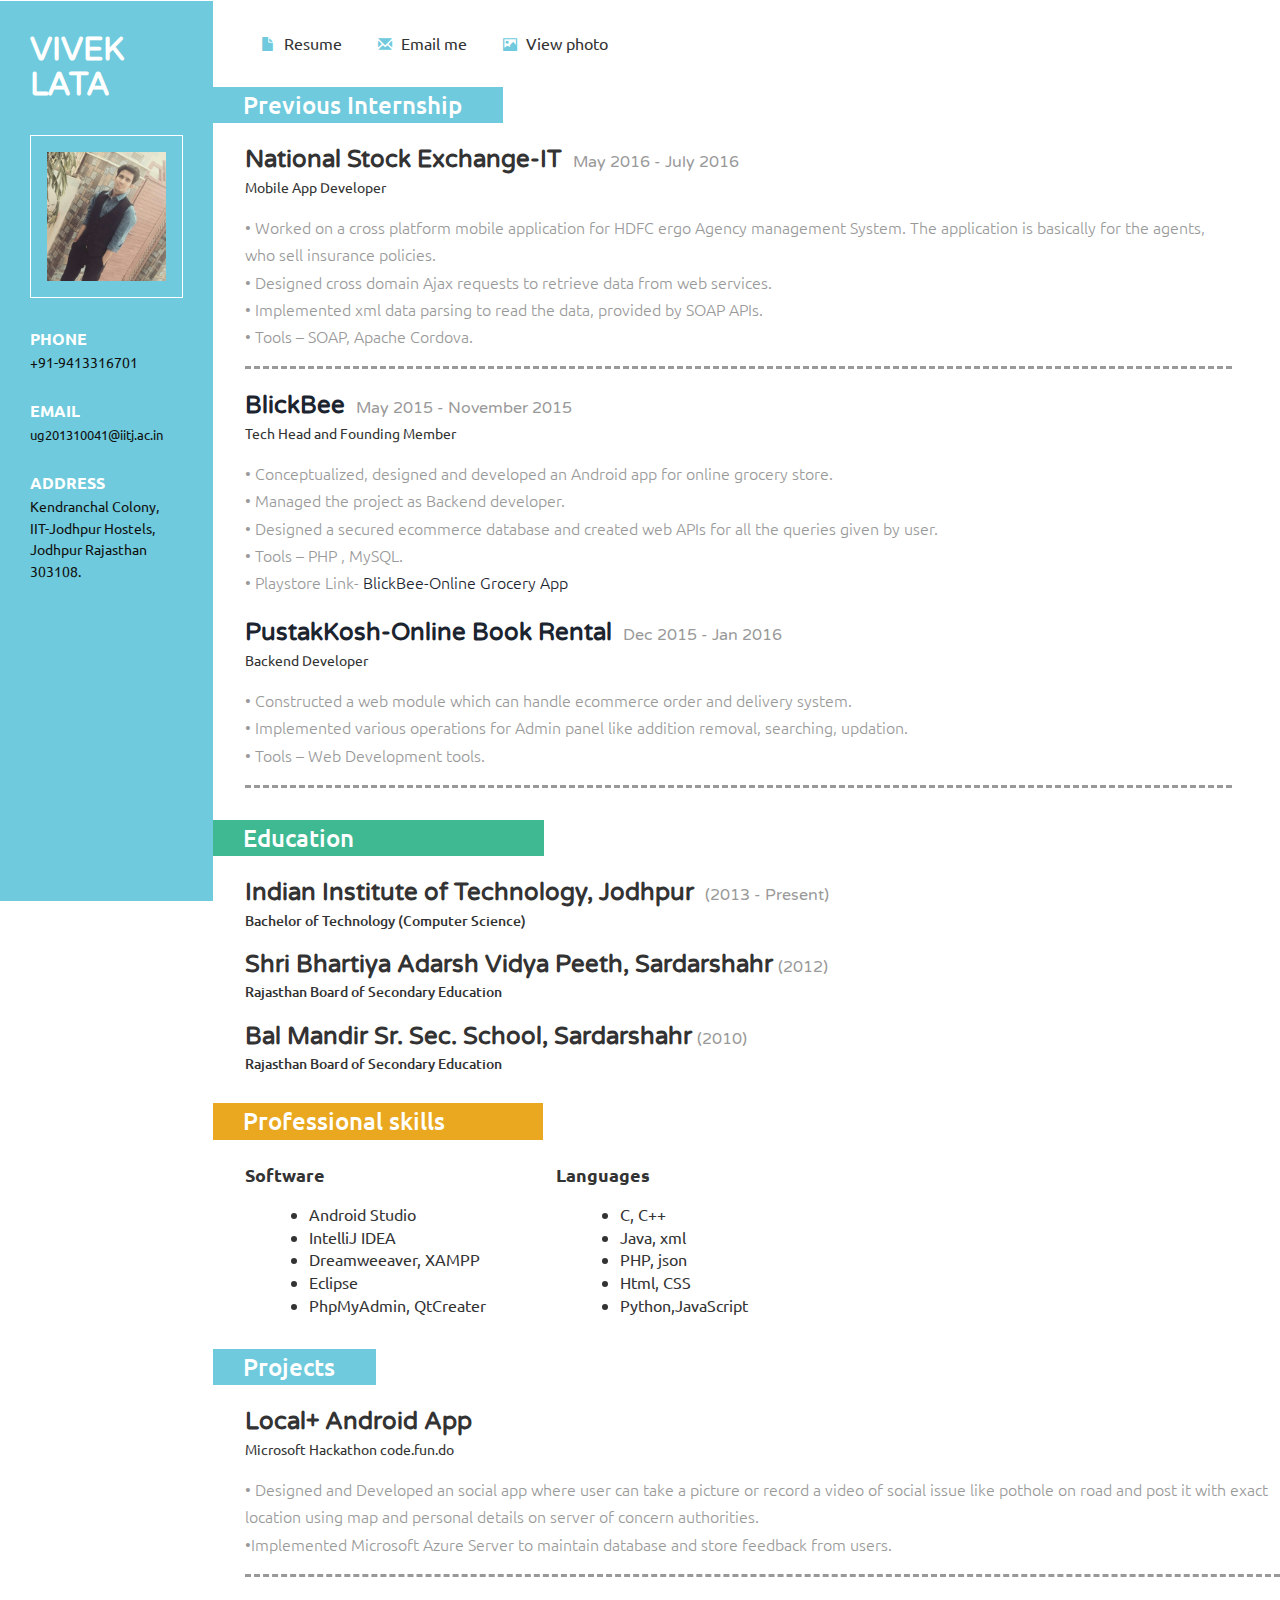
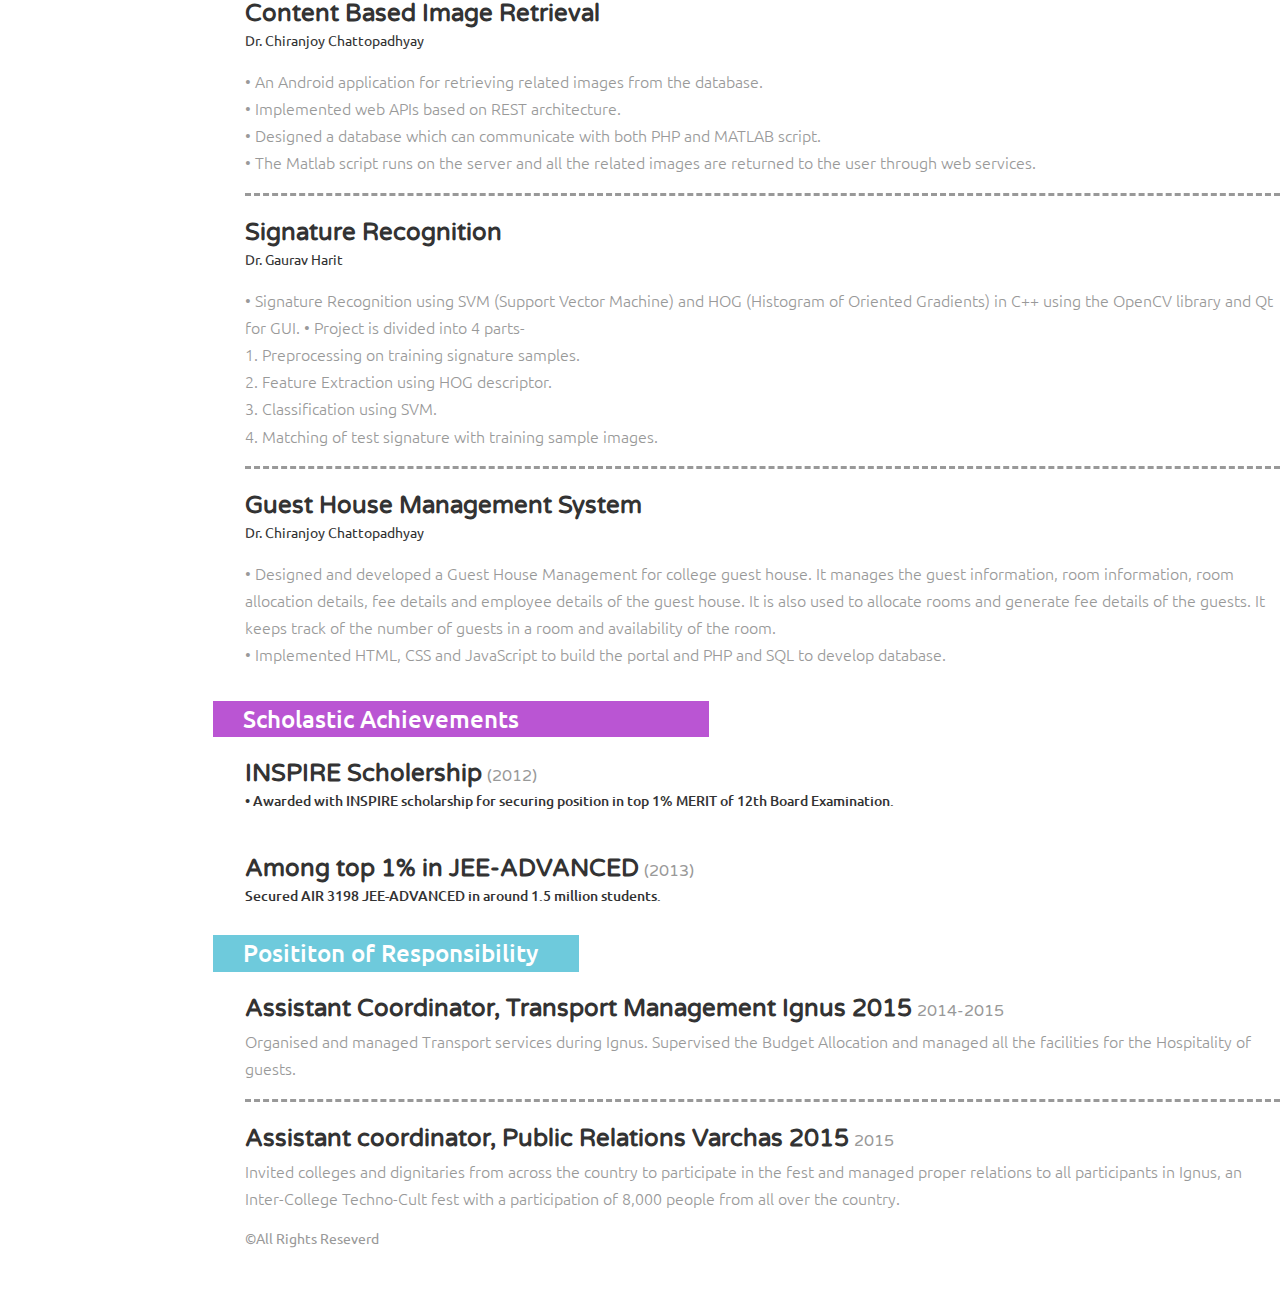
<file: index.html>
<!--A Design by W3layouts
Author: W3layout
Author URL: http://w3layouts.com
License: Creative Commons Attribution 3.0 Unported
License URL: http://creativecommons.org/licenses/by/3.0/
-->
<!DOCTYPE HTML>
<html>
<head>
<title>Vivek Lata</title>
<link href="css/bootstrap.css" rel='stylesheet' type='text/css' />
<!-- jQuery (necessary JavaScript plugins) -->
<script src="js/jquery.min.js"></script>
<!-- Custom Theme files -->
 <link href="css/dashboard.css" rel="stylesheet">
<link href="css/style.css" rel='stylesheet' type='text/css' />

<!-- Custom Theme files -->
<!--//theme-style-->
<meta name="viewport" content="width=device-width, initial-scale=1">
<meta http-equiv="Content-Type" content="text/html; charset=utf-8" />
<meta name="keywords" content="Curriculum Vitae Responsive web template, Bootstrap Web Templates, Flat Web Templates, Andriod Compatible web template, 
Smartphone Compatible web template, free webdesigns for Nokia, Samsung, LG, SonyErricsson, Motorola web design" />
<script type="application/x-javascript"> addEventListener("load", function() { setTimeout(hideURLbar, 0); }, false); function hideURLbar(){ window.scrollTo(0,1); } </script>
<link href='http://fonts.googleapis.com/css?family=Ubuntu:300,400,500,700' rel='stylesheet' type='text/css'>
<link href='http://fonts.googleapis.com/css?family=Varela+Round' rel='stylesheet' type='text/css'>
<!-- start menu -->
  
</head>
<body>
<!-- header -->
<div class="col-sm-3 col-md-2 sidebar">
		 <div class="sidebar_top">
			 <h1>VIVEK LATA</h1> 
			 <img src="images/avt.png" alt=""/>
		 </div>
		<div class="details">
			 <h3>PHONE</h3>
			 <p>+91-9413316701</p>  	 
			 <h3>EMAIL</h3>
			 <p><a href="https://mail.google.com/mail/?view=cm&amp;fs=1&amp;to=ug201310041@iitj.ac.in" target="_blank">ug201310041@iitj.ac.in</a></p>
			 <address>
			 <h3>ADDRESS</h3>
			 <span>Kendranchal Colony,</span>
			 <span>IIT-Jodhpur Hostels,</span>
			 <span>Jodhpur Rajasthan</span>
			 <span>303108.</span>
			 </address> 
		</div>
		<div class="clearfix"></div>
</div>
<!---->
<link href="css/popuo-box.css" rel="stylesheet" type="text/css" media="all"/>
<script src="js/jquery.magnific-popup.js" type="text/javascript"></script>
	<!---//pop-up-box---->			
<div class="col-sm-9 col-sm-offset-3 col-md-10 col-md-offset-2 main">
	 <div class="content">
		 <div class="details_header">
			 <ul>
				 <li><a href="resume.pdf"><span class="glyphicon glyphicon-file" aria-hidden="true"></span>Resume</a></li>
<!-- 				 <li><a href="#"><span class="glyphicon glyphicon-print" aria-hidden="true"></span>Linkedin </a></li>
 -->				 <li><a <a href="https://mail.google.com/mail/?view=cm&amp;fs=1&amp;to=ug201310041@iitj.ac.in" target = "_blank"><span class="glyphicon glyphicon-envelope" aria-hidden="true"></span>Email me</a></li>
				 <li><a class="play-icon popup-with-zoom-anim" href="#small-dialog"><span class="glyphicon glyphicon-picture" aria-hidden="true"></span>View photo</a></li>
				 <div id="small-dialog" class="mfp-hide">
					 <img src="images/g4.jpg" alt=""/>
				 </div>
				 <script>
						$(document).ready(function() {
						$('.popup-with-zoom-anim').magnificPopup({
							type: 'inline',
							fixedContentPos: false,
							fixedBgPos: true,
							overflowY: 'auto',
							closeBtnInside: true,
							preloader: false,
							midClick: true,
							removalDelay: 300,
							mainClass: 'my-mfp-zoom-in'
						});
																						
						});
				</script>
			 </ul>
		 </div>
		 <div class="company">
			 <h3 class="clr1">Previous Internship</h3>
			 <div class="company_details">
				 <h4>National Stock Exchange-IT </a><span>May 2016 - July 2016</span></h4>
				 <h6>Mobile App Developer</h6>
				 <p class="cmpny1">•	Worked on a cross platform mobile application for HDFC ergo Agency management System. The application is basically for the agents, who sell insurance policies.<br>
•	Designed cross domain Ajax requests to retrieve data from web services.<br>
•	Implemented xml data parsing to read the data, provided by SOAP APIs.<br>
•	Tools – SOAP, Apache Cordova.<br>
</p>
			 </div>
			 <div class="company_details">
				 <h4><a href = "https://play.google.com/store/apps/details?id=com.blickbee">BlickBee </a><span>May 2015 - November 2015</span></h4>
				 <h6>Tech Head and Founding Member</h6>
				 <p>•	Conceptualized, designed and developed an Android app for online grocery store.<br>
•	Managed the project as Backend developer.<br>
•	Designed a secured ecommerce database and created web APIs for all the queries given by user.<br>  
•	Tools – PHP , MySQL.<br>
•	Playstore Link- <a href="https://play.google.com/store/apps/details?id=com.blickbee">BlickBee-Online Grocery App</a></p>
			 </div>
			 <div class="company_details">
				 <h4><a href = "http://www.pustakkosh.com/">PustakKosh-Online Book Rental </a><span>Dec 2015 - Jan 2016</span></h4>
				 <h6>Backend Developer</h6>
				 <p class="cmpny1">
				 	•	Constructed a web module which can handle ecommerce order and delivery system.<br>
•	Implemented various operations for Admin panel like addition removal, searching, updation.<br>
•	Tools – Web Development tools.<br>

</p>
			 </div>
		 </div>
		 <div class="education">
			 <h3 class="clr3">Education</h3>
			 <div class="education_details">
				 <h4>Indian Institute of Technology, Jodhpur <span>(2013 - Present)</span></h4>
				 <h5>Bachelor of Technology (Computer Science)</h5>
			 </div>
			 </div>
			 <div class="education_details">
				 <h4>Shri Bhartiya Adarsh Vidya Peeth, Sardarshahr<span>(2012)<!-- <div style="float:right; padding-top:1%;">84%</div> --></span> </h4>
				 <h5>Rajasthan Board of Secondary Education </h5>
				 
			 </div>
			 <div class="education_details">
				 <h4>Bal Mandir Sr. Sec. School, Sardarshahr<span>(2010)<!-- <div style="float:right; padding-top:1%;">9.2/10</div> --></span></h4>
				 <h5>Rajasthan Board of Secondary Education </h5>
				 
			 </div>
		 </div>
		 <div class="skills">
			 <h3 class="clr2">Professional skills</h3>
			 <!-- <div class="skill_info">
			 <p>Duis egestas tortor metus, vitae venenatis tortor tristique at. Pellentesque dignissim purus vitae enim blandit, sed tristique enim malesuada. Maecenas dolor erat,
			 volutpat a tellus eu, euismod iaculis urna. Nulla dui purus, viverra viverra dolor non, malesuada dictum purus.</p>
			 </div>
 -->			 <div class="skill_list">
				 <div class="skill1">
					 <h4>Software</h4>
					 <ul>					 
						<li>Android Studio</li>
						<li>IntelliJ IDEA</li>
						<li>Dreamweeaver, XAMPP</li>
						<li>Eclipse</li>
						<li>PhpMyAdmin, QtCreater</li>
					 </ul>
				 </div>
				 <div class="skill2">
					 <h4>Languages</h4>
					 <ul>					 
						<li>C, C++</li>
						<li>Java, xml</li>
						<li>PHP, json</li>
						<li>Html, CSS</li>
						<li>Python,JavaScript</li>
					 </ul>
				 </div>
				 <div class="clearfix"></div>
			 </div>
		 </div>
		 
		 <div class="company">
			 <h3 class="clr1">Projects</h3>
			 <div class="company_details">
				 <h4>Local+ Android App  </h4>
				 <h6>Microsoft Hackathon code.fun.do</h6>
				 <p class="cmpny1">
				 • Designed and Developed an social app where user can take a picture or record a video of social issue like pothole on road and post it with exact location using map and personal details on server of concern authorities. <br>
				 •Implemented Microsoft Azure Server to maintain database and store feedback from users. </p>
			 </div>
			 <div class="company_details">
				 <h4>Content Based Image Retrieval </h4>
				 <h6>Dr. Chiranjoy Chattopadhyay</h6>
				 <p class="cmpny1">•	An Android application for retrieving related images from the database.<br>
•	Implemented web APIs based on REST architecture.<br> 
•	Designed a database which can communicate with both PHP and MATLAB script.<br>
•	The Matlab script runs on the server and all the related images are returned to the user through web services.<br>

			</p>
			 </div>
			 <div class="company_details">
				 <h4>Signature Recognition  </h4>
				 <h6>Dr. Gaurav Harit</h6>
				 <p class="cmpny1">
				 •	 Signature Recognition using SVM (Support Vector Machine) and HOG (Histogram of Oriented Gradients) in C++ using the OpenCV library and Qt for GUI.

•	 Project is divided into 4 parts-<br>
1.	 Preprocessing on training signature samples.<br>
2.   Feature Extraction using HOG descriptor.<br>
3.   Classification using SVM.<br>
4.   Matching of test signature with training sample images. </p>
			 </div>
			 <div class="company_details">
				 <h4>Guest House Management System </h4>
				 <h6>Dr. Chiranjoy Chattopadhyay</h6>
				 <p>• Designed and developed a Guest House Management for college guest house. It manages the guest information, room information, room allocation details, fee details and employee details of the guest house. It is also used to allocate rooms and generate fee details of the guests. It keeps track of the number of guests in a room and availability of the room.<br>
				 • Implemented HTML, CSS and JavaScript  to build the portal and PHP and SQL to develop database.
			</p>
			 </div>
		 </div>
		 <div class="education">
			 <h3 class="clr3" style = "background: #BA55D3;">Scholastic Achievements</h3>
			 <div class="education_details">
				 <h4>INSPIRE Scholership<span>(2012)</span></h4>
				 <h5>•	Awarded with INSPIRE scholarship for securing position in top 1% MERIT of 12th Board Examination.</h5><br />
				 </div>
			 <div class="education_details">
				 <h4>Among top 1% in JEE-ADVANCED<span>(2013)</span></h4>
				 <h5>Secured AIR 3198 JEE-ADVANCED in around 1.5 million students. </h5>
				 
			 </div>
		 </div>
		 <div class="company">
			 <h3 class="clr1">Posititon of Responsibility</h3>
			 <div class="company_details">
				 <h4>Assistant Coordinator, Transport Management Ignus 2015<span>2014-2015</span></h4>
				 <p class="cmpny1">Organised and managed Transport services during Ignus. Supervised the Budget Allocation and managed all the facilities for the Hospitality of guests.</p>
			 </div>
			 <div class="company_details">
				 <h4>Assistant coordinator, Public Relations Varchas 2015<span>2015</span></h4>
				 <p >Invited colleges and dignitaries from
					across the country to participate in the fest and managed proper relations to all participants in Ignus, an Inter-College Techno-Cult fest with a participation of
					8,000 people from all over the country.
					</p>
			 </div>


		 <div class="copywrite">
			 <p>©All Rights Reseverd </p>
		 </div>
	 </div>
</div>
<!---->
</body>
</html>
</file>
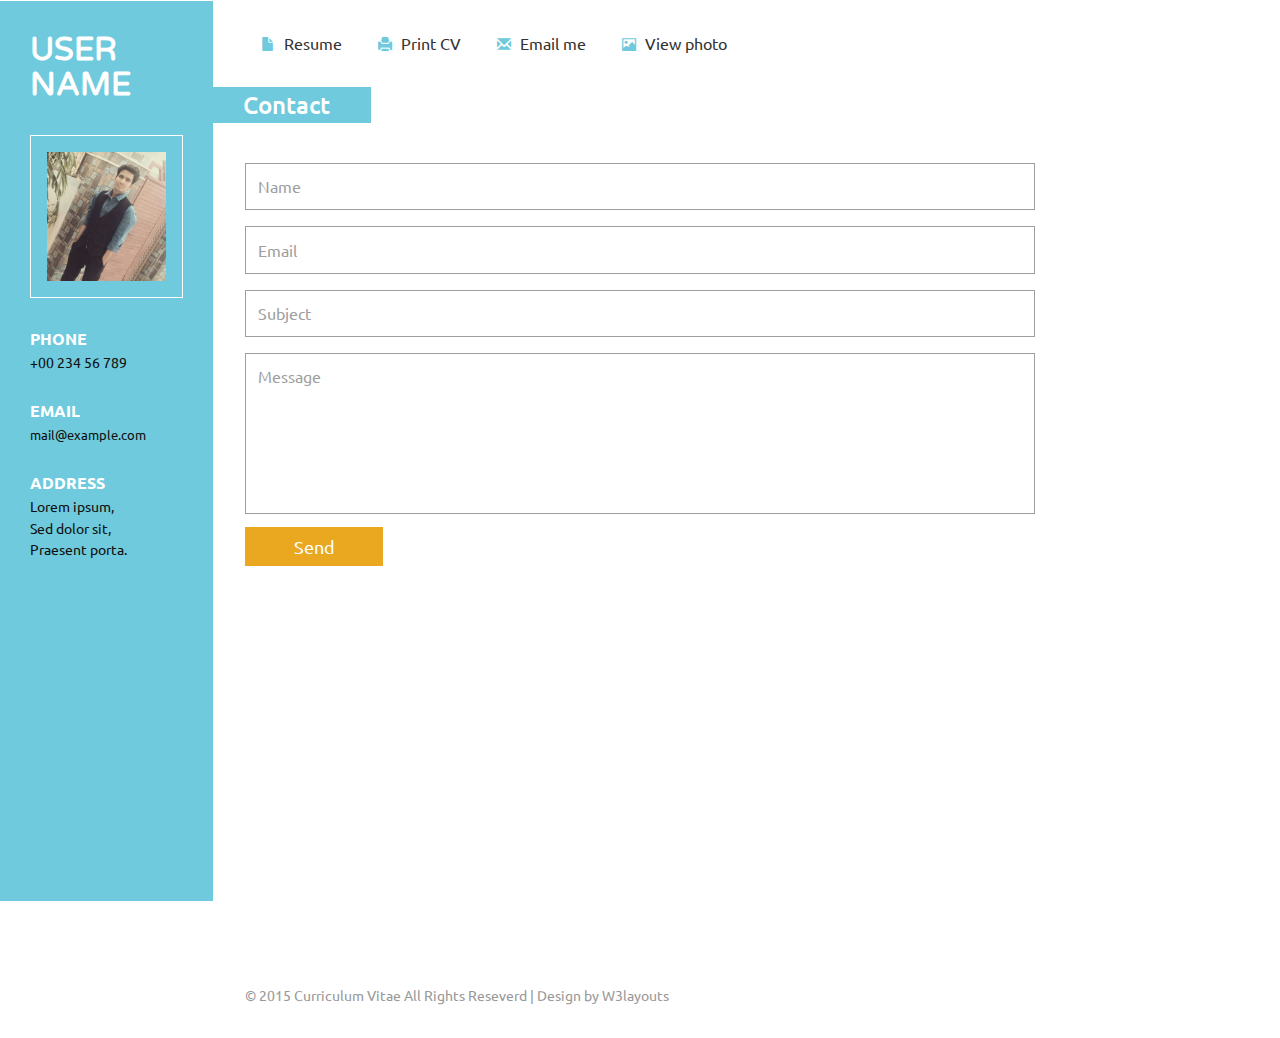
<file: contact.html>
<!--A Design by W3layouts
Author: W3layout
Author URL: http://w3layouts.com
License: Creative Commons Attribution 3.0 Unported
License URL: http://creativecommons.org/licenses/by/3.0/
-->
<!DOCTYPE HTML>
<html>
<head>
<title>Curriculum Vitae a Personal Category Flat Bootstarp Responsive Website Template | Home :: w3layouts</title>
<link href="css/bootstrap.css" rel='stylesheet' type='text/css' />
<!-- jQuery (necessary JavaScript plugins) -->
<script src="js/jquery.min.js"></script>
<!-- Custom Theme files -->
 <link href="css/dashboard.css" rel="stylesheet">
<link href="css/style.css" rel='stylesheet' type='text/css' />

<!-- Custom Theme files -->
<!--//theme-style-->
<meta name="viewport" content="width=device-width, initial-scale=1">
<meta http-equiv="Content-Type" content="text/html; charset=utf-8" />
<meta name="keywords" content="Curriculum Vitae Responsive web template, Bootstrap Web Templates, Flat Web Templates, Andriod Compatible web template, 
Smartphone Compatible web template, free webdesigns for Nokia, Samsung, LG, SonyErricsson, Motorola web design" />
<script type="application/x-javascript"> addEventListener("load", function() { setTimeout(hideURLbar, 0); }, false); function hideURLbar(){ window.scrollTo(0,1); } </script>
<link href='http://fonts.googleapis.com/css?family=Ubuntu:300,400,500,700' rel='stylesheet' type='text/css'>
<link href='http://fonts.googleapis.com/css?family=Varela+Round' rel='stylesheet' type='text/css'>
<!-- start menu -->
  
</head>
<body>
<!-- header -->
<div class="col-sm-3 col-md-2 sidebar">
		 <div class="sidebar_top">
			 <h1>USER NAME</h1> 
			 <img src="images/avt.png" alt=""/>
		 </div>
		<div class="details">
			 <h3>PHONE</h3>
			 <p>+00 234 56 789</p>  	 
			 <h3>EMAIL</h3>
			 <p><a href="mailto@example.com">mail@example.com</a></p>
			 <address>
			 <h3>ADDRESS</h3>
			 <span>Lorem ipsum,</span>
			 <span>Sed dolor sit,</span>
			 <span>Praesent porta.</span>
			 </address>
			 
		</div>
		<div class="clearfix"></div>
</div>
<!---->
<link href="css/popuo-box.css" rel="stylesheet" type="text/css" media="all"/>
<script src="js/jquery.magnific-popup.js" type="text/javascript"></script>
	<!---//pop-up-box---->			
<div class="col-sm-9 col-sm-offset-3 col-md-10 col-md-offset-2 main">
	 <div class="content">
		 <div class="details_header">
			 <ul>
				 <li><a href="index.html"><span class="glyphicon glyphicon-file" aria-hidden="true"></span>Resume</a></li>
				 <li><a href="#"><span class="glyphicon glyphicon-print" aria-hidden="true"></span>Print CV</a></li>
				 <li><a href="#"><span class="glyphicon glyphicon-envelope" aria-hidden="true"></span>Email me</a></li>
				 <li><a class="play-icon popup-with-zoom-anim" href="#small-dialog"><span class="glyphicon glyphicon-picture" aria-hidden="true"></span>View photo</a></li>
				 <div id="small-dialog" class="mfp-hide">
					 <img src="images/g4.jpg" alt=""/>
				 </div>
				 <script>
						$(document).ready(function() {
						$('.popup-with-zoom-anim').magnificPopup({
							type: 'inline',
							fixedContentPos: false,
							fixedBgPos: true,
							overflowY: 'auto',
							closeBtnInside: true,
							preloader: false,
							midClick: true,
							removalDelay: 300,
							mainClass: 'my-mfp-zoom-in'
						});
																						
						});
				</script>
			 </ul>
		 </div>
		 <div class="company contact-grid">
			 <h3 class="clr1">Contact</h3>
			 <form>	
					<input type="text" value="Name" onfocus="this.value='';" onblur="if (this.value == '') {this.value ='Name';}">					
					<input type="text" value="Email" onfocus="this.value='';" onblur="if (this.value == '') {this.value ='Email';}">
					<input type="text" value="Subject" onfocus="this.value='';" onblur="if (this.value == '') {this.value ='Subject';}">						
					<textarea cols="77" rows="6" value=" " onfocus="this.value='';" onblur="if (this.value == '') {this.value = 'Message';}">Message</textarea>
					<div class="send">
						<input type="submit" value="Send" >
					</div>
			 </form>
			 <div class="map">
				<iframe src="https://www.google.com/maps/embed?pb=!1m18!1m12!1m3!1d37494223.23909492!2d103!3d55!2m3!1f0!2f0!3f0!3m2!1i1024!2i768!4f13.1!3m3!1m2!1s0x453c569a896724fb%3A0x1409fdf86611f613!2sRussia!5e0!3m2!1sen!2sin!4v1415776049771"></iframe>
			</div>
		 </div>
		 <div class="copywrite">
			 <p>© 2015 Curriculum Vitae All Rights Reseverd | Design by <a href="http://w3layouts.com/" target="_blank">W3layouts</a></p>
		 </div>
	 </div>
</div>
<!---->
</body>
</html>
</file>
<file: css/dashboard.css>
/*
 * Base structure
 */

/* Move down content because we have a fixed navbar that is 50px tall */
body {
  padding-top: 50px;
}


/*
 * Global add-ons
 */

.sub-header {
  padding-bottom: 10px;
  border-bottom: 1px solid #eee;
}

/*
 * Top navigation
 * Hide default border to remove 1px line.
 */
.navbar-fixed-top {
  border: 0;
}

/*
 * Sidebar
 */

/* Hide for mobile, show later */
.sidebar {
  display:block;
}
@media (min-width: 768px) {
  .sidebar {
    position: fixed;
    top: 51px;
    bottom: 0;
    left: 0;
    z-index: 1000;
    display: block;
    padding: 20px;
    overflow-x: hidden;
    overflow-y: auto; /* Scrollable contents if viewport is shorter than content. */
    background-color: #f5f5f5;
  }
}

/* Sidebar navigation */
.nav-sidebar {
  margin-right: -21px; /* 20px padding + 1px border */
  margin-bottom: 20px;
  margin-left: -20px;
}
.nav-sidebar > li > a {
  padding-right: 20px;
  padding-left: 20px;
}
.nav-sidebar > .active > a,
.nav-sidebar > .active > a:hover,
.nav-sidebar > .active > a:focus {
  color: #fff;
  background-color: #428bca;
}


/*
 * Main content
 */

.main {
  padding: 20px;
}
@media (min-width: 768px) {
  .main {
    padding-right: 40px;
    padding-left: 40px;
  }
}
.main .page-header {
  margin-top: 0;
}


/*
 * Placeholder dashboard ideas
 */

.placeholders {
  margin-bottom: 30px;
  text-align: center;
}
.placeholders h4 {
  margin-bottom: 0;
}
.placeholder {
  margin-bottom: 20px;
}
.placeholder img {
  display: inline-block;
  border-radius: 50%;
}
</file>
<file: css/style.css>
/*
Author: W3layout
Author URL: http://w3layouts.com
License: Creative Commons Attribution 3.0 Unported
License URL: http://creativecommons.org/licenses/by/3.0/
*/
h4, h5, h6,
h1, h2, h3 {margin: 0;}
ul, ol {margin: 0; padding:0;}
p {margin: 0;}
html, body{
	font-family: 'Ubuntu', sans-serif;
	font-size: 100%;
	background: #ffffff;
}
body a{
	transition:0.5s all;
	-webkit-transition:0.5s all;
	-moz-transition:0.5s all;
	-o-transition:0.5s all;
	-ms-transition:0.5s all;
}	
body {
  padding-top:0px;
}
a:focus {
  outline: thin dotted;
  outline: 0px auto -webkit-focus-ring-color;
  outline-offset: 0px;
  text-decoration:none;
}
/*-- header_top --*/
.sidebar{
  background:#6ecadc;
  top: 0px;
  padding:2em 30px;
}
.sidebar h1{
	font-size:2.5em;
	font-weight:700;
	margin-bottom:1em;
	COLOR:#fff;
	font-family: 'Varela Round', sans-serif;
	
}
.sidebar img{
	border:1px solid #fff;
	padding:1em;
	width:100%;
}
.details{
	margin-top:2em;
}
.details h3{
	font-weight:600;
	font-size:1em;
	color:#fff;
}  

.details p{
	color:#101010;
	font-size:0.9em;
	margin:5px 0 2em 0;
}
.details p a{
	color:#101010;
	font-size:0.9em;
}
address h3{
	margin-bottom:5px;
}
address span{
	display:block;
	color:#101010;
	font-size:0.9em;
	line-height:1.5em;
}
/*----*/
.main{  
  padding:2em 0;
}
.content{
	margin-right:3em;
}
.glyphicon {
  top:1px;
}
.glyphicon-file:before,.glyphicon-print:before,.glyphicon-envelope:before,.glyphicon-picture:before{
    margin-right: 9px;
  font-size: 14px;
  color: #6ecadc;
}
.details_header{
	padding: 0em 1em 0 2em;
}
.details_header ul li{
	display:inline-block;
}
.details_header ul li a{
	padding:0 1em;
	color:#333;
}
.details_header ul li a:hover{
	color:#6ecadc;
}
.company {
	margin:2em 0;
}
.company h3{
  color: #FFF;
  padding: 5px 41px 5px 30px;
  display: inline-block;
}
.skills h3{
  color: #FFF;
  padding: 5px 98px 5px 30px;
  display: inline-block;
}
.company_details,.education_details {
	padding:1.5em 0 0em 2em;
}
.company_details h4,.education_details h4{
	color:#333;
	font-weight:600;
	font-size:1.5em;
	margin-bottom:6px;
	font-family: 'Varela Round', sans-serif;
}
.company_details h4 span,.education_details h4 span{
	font-size: 0.65em;
  margin-left: 5px;
  color: #999;
  font-weight:400;
}
.company_details h6,.education_details h6{
	font-weight:400;
	margin-bottom:1.3em;
	font-size:0.9em;
}
.company_details p,.skill_info p,.education_details p{
	color:#999;
	font-weight:300;
	line-height:1.7em;
}
.cmpny1{
	border-bottom:3px dashed #999;
	padding-bottom:1em;
}
.skills{
	margin:2em 0;
}
.skill_info {
	padding:1.5em 0 0 2em;
}
.skill_list{
	padding:1.5em 0 0 2em;
}
.skill1,.skill2{
	 float:left;
	 width:30%;
}
.skill1 h4,.skill2 h4{
	color:#333;
	font-weight:600;
	margin-bottom:1em;
	display:inline-block;
}
.skill1 ul,.skill2 ul{
	padding-left:4em;
}
.skill1 ul li,.skill2 ul li{
	color:#333;
}
.education  h3{
  background: #999;
  color: #FFF;
  padding: 5px 190px 5px 30px;
  display: inline-block;
}
h3.clr1{
	background:#6ecadc;
}
h3.clr2{
	background:#e9a820;
}
h3.clr3{
	background:#3eb991;
}
h3.clr4{
  background:#607D8B;
  margin-top:1em;
}
.copywrite{
	padding-left:2em;
	margin-top:1em;
}
.copywrite p{
	color:#999;
	font-size:0.9em;
}
.copywrite p a{
	color:#999;
}
.copywrite p a:hover{
	color:#6ecadc;
}
.contact-grid form{
	padding:2em 0 0 2em;
}
.contact-grid input[type="text"], .contact-grid textarea {
  width: 80%;
  padding: 0.7em;
  margin: 0.5em 0;
  background: none;
  outline: none;
  border: 1px solid #A09F9F;
  font-size: 1em;
  color: #A09F9F;
  -webkit-appearance: none;
}
.send input[type="submit"] {
  width: 14%;
  font-size: 1.1em;
  background:#e9a820;
  padding: 0.4em 0.8em;
  text-align: center;
  color: #fff;
  border: none;
  outline: none;
  -webkit-appearance: none;
}
.send input[type="submit"]:hover {
  background: #6ecadc;
}
.contact-grid textarea {
  resize: none;
}
.map{
	padding:2em 0 0 2em;
}
.map iframe {
  width: 100%;
  height: 350px;
  border: none;
}
/*--responsive--*/
@media (max-width: 1366px){
.sidebar h1 {
  font-size: 2em;
}
}
@media (max-width: 1024px){
.sidebar {
  padding: 2em 17px;
  width:20%;
}
.sidebar h1 {
  font-size: 1.6em;
}
.main {
  margin-left: 19.666667%;
  width: 80%;
}
}
@media (max-width: 768px){
.sidebar {
  width: 22%;
}
.main {
  margin-left: 21.666667%;
  width: 78%;
}
.sidebar h1 {
  font-size: 1.4em;
}
.sidebar img {
  padding: 0.5em;
  width: 89%;
}
.details_header {
  padding: 0em 1em 0 1em;
}
.details_header ul li a {
  padding: 0 1em;
  font-size: 0.9em;
}
.company h3,.skills h3,.education h3{
  font-size: 1.2em;
}
.company_details h4, .education_details h4 {
  font-size: 1.1em;
}
.company_details h6, .education_details h6 {
  font-size: 0.8em;
}
.company_details p, .skill_info p, .education_details p {
  font-size: 0.8em;
}
.cmpny1 {
  padding-bottom: 1.5em;
}
.skill1, .skill2 {
  float: left;
  width: 50%;
}
.skill1 ul li,.skill2 ul li{
	font-size:0.85em;
}
.skill1 h4, .skill2 h4 {
  font-size: 1em;
}
.skill_list {
  padding: 0.7em 0 0 2em;
}
.details p {
  font-size: 0.75em;
}
address span {
  font-size: 0.8em;
}
.contact-grid input[type="text"], .contact-grid textarea {
  width: 100%;
  font-size: 0.8em;
}
.send input[type="submit"] {
  width: 20%;
  font-size:0.85em;
}
}
@media (max-width: 736px){
.sidebar {
  width: 100%;
}
.main {
  margin-left: 0;
  width: 100%;
}
.sidebar_top{
	width:30%;
	float:left;
	margin-right:5%;
}
.details{
	width:30%;
	float:right;
}
}
@media (max-width: 640px){
.sidebar {
  width: 100%;
}
.main {
  margin-left: 0;
  width: 100%;
}
.sidebar_top{
	width:30%;
	float:left;
	margin-right:5%;
}
.details{
	width:30%;
	float:right;
}
.sidebar img{
	width:100%;
}
.details p {
  font-size: 0.9em;
  margin: 5px 0 1em 0;
}
.details h3 {
  font-size: 0.9em;
}
}
@media (max-width: 600px){
address {
  margin-bottom:0px;
}
.sidebar_top {
  width: 32%;
}
.sidebar img {
  width: 85%;
}
}
@media (max-width: 568px){
.details_header ul li a {
  padding: 0 0.5em;
  font-size: 0.9em;
}
}
@media (max-width: 480px){
.content {
  margin-right: 2em;
}
.glyphicon-save:before, .glyphicon-print:before, .glyphicon-envelope:before, .glyphicon-picture:before {
  margin-right: 6px;
  font-size: 12px;
}
.details_header ul li a {
  padding: 0 0.5em;
  font-size: 0.85em;
}
.details {
  width: 36%;
}
.sidebar h1 {
  font-size: 1.3em;
}
.sidebar_top {
  width: 38%;
}
address {
  margin-bottom: 0px;
}
.copywrite{
	padding-left:1em;
}
.map iframe {
  height: 246px;
}
}
@media (max-width: 414px){
.sidebar_top {
  width: 45%;
}
.sidebar img {
  width: 91%;
}
.details {
  width: 42%;
}
.details_header {
  padding: 0em 0em 0 1em;
}
.details_header ul li a {
  padding: 0 0.3em;
  font-size: 0.75em;
}
.skill1 ul, .skill2 ul {
  padding-left: 3em;
}
}
@media (max-width: 384px){
.sidebar h1 {
  font-size: 1.2em;
}
.details {
  width: 45%;
}
.details_header ul {
  text-align: center;
}
.details_header ul li a {
  padding: 0 1em;
  font-size: 0.75em;
}
.main {
  padding: 1em 0 2em 0;
}
.company_details, .education_details,.skill_info  {
  padding: 1em 0 0em 1em;
}
.company h3 {
  padding: 5px 41px 5px 16px;
}
.company_details h4, .education_details h4 {
  font-size: 0.9em;
}
.company_details h6, .education_details h6 {
  font-size: 0.6em;
}
.company {
  margin: 1em 0;
}
.skills {
  margin: 1em 0;
}
.company h3, .skills h3, .education h3 {
  font-size: 1em;
}
.skills h3 {
  padding: 5px 98px 5px 16px;
}
.skill1 ul, .skill2 ul {
  padding-left: 2em;
}
.skill1 ul li, .skill2 ul li {
  font-size: 0.75em;
}
.skill_list {
  padding: 0.5em 0 0 1.5em;
}
.education h3 {
  padding: 5px 190px 5px 16px;
}
.copywrite p{
	font-size:0.7em;
}
}
@media (max-width: 375px){
.sidebar h1 {
  font-size: 1em;
}
.sidebar img {
  width: 70%;
}
.details h3 {
  font-size: 0.8em;
}
.details p {
  font-size: 0.75em;
  margin: 5px 0 0.5em 0;
}
address span {
  font-size: 0.7em;
}
.sidebar {
  padding: 1.5em 17px 1em 17px;
}
.details_header {
  padding: 0em 0em 0 1em;
  text-align: center;
}
.details_header ul li a {
  line-height: 2em;
}
}
@media (max-width: 320px){
.sidebar_top {
  width: 50%;
}
.sidebar img {
  width: 80%;
}
.details h3 {
  font-size: 0.7em;
}
.content {
  margin-right: 1em;
}
.details_header ul li a {
  padding: 0 0.5em;
  font-size: 0.75em;
}
.skill1 h4, .skill2 h4 {
  font-size: 0.85em;
}
.skill1 ul, .skill2 ul {
  padding-left: 1.5em;
}
}
</file>
<file: css/popuo-box.css>
/* Styles for dialog window */
#small-dialog,#small-dialog1{
	padding:20px;
	text-align: left;
	max-width: 650px;
	margin: 40px auto;
	position: relative;
	text-align:center;
}
#small-dialog-it,#small-dialog-in,#small-dialog-fr,#small-dialog-sh,#small-dialog-sf,#small-dialog-su,#small-dialog-me,#small-dialog-ch,#small-dialog-pi,#small-dialog-am {
	background: white;
	padding:20px;
	text-align: left;
	max-width: 450px;
	margin: 40px auto;
	position: relative;
	text-align:center;
}
a.play-icon.popup-with-zoom-anim img:hover {
	opacity: 0.5;
	transition:0.5s all;
	-webkit-transition:0.5s all;
	-o-transition:0.5s all;
	-moz-transition:0.5s all;
	-ms-transition:0.5s all;
}
.portfolio-items{
	text-align:center;
	margin:0 auto;
}
.portfolio-items img{
	width:100%;
}
.portfolio-items h4{
	margin:1em 0;
	font-size:25px;
	color:#a63d56;
}
.portfolio-items p{
	text-align:justify;
}
/**

/**
 * Fade-zoom animation for first dialog
 */

/* start state */
.my-mfp-zoom-in #small-dialog {
opacity: 0;
-webkit-transition: all 0.2s ease-in-out;
-moz-transition: all 0.2s ease-in-out;
-o-transition: all 0.2s ease-in-out;
transition: all 0.2s ease-in-out;
-webkit-transform: scale(0.8);
-moz-transform: scale(0.8);
-ms-transform: scale(0.8);
-o-transform: scale(0.8);
transform: scale(0.8);
}
/* animate in */
.my-mfp-zoom-in.mfp-ready #small-dialog {
opacity: 1;
-webkit-transform: scale(1);
-moz-transform: scale(1);
-ms-transform: scale(1);
-o-transform: scale(1);
transform: scale(1);
}
/* animate out */
.my-mfp-zoom-in.mfp-removing #small-dialog {
-webkit-transform: scale(0.8);
-moz-transform: scale(0.8);
-ms-transform: scale(0.8);
-o-transform: scale(0.8);
transform: scale(0.8);
opacity: 0;
}
/* Dark overlay, start state */
.my-mfp-zoom-in.mfp-bg {

-webkit-transition: opacity 0.3s ease-out;
-moz-transition: opacity 0.3s ease-out;
-o-transition: opacity 0.3s ease-out;
transition: opacity 0.3s ease-out;
}
/* animate out */
.my-mfp-zoom-in.mfp-removing.mfp-bg {
opacity: 0;
}
/**
/* Magnific Popup CSS */
.mfp-bg {
  top: 0;
  left: 0;
  width: 100%;
  height: 100%;
  z-index: 1042;
  overflow: hidden;
  position: fixed;
  background:#fff;
 }

.mfp-wrap {
  top: 0;
  left: 0;
  width: 100%;
  height: 100%;
  z-index: 1043;
  position: fixed;
  outline: none !important;
  -webkit-backface-visibility: hidden; }

.mfp-container {
  text-align: center;
  position: absolute;
  width: 100%;
  height: 100%;
  left: 0;
  top: 0;
  padding: 0 8px;
  -webkit-box-sizing: border-box;
  -moz-box-sizing: border-box;
  box-sizing: border-box; }

.mfp-container:before {
  content: '';
  display: inline-block;
  height: 100%;
  vertical-align: middle; }

.mfp-align-top .mfp-container:before {
  display: none; }

.mfp-content {
  position: relative;
  display: inline-block;
  vertical-align: middle;
  margin: 0 auto;
  text-align: left;
  z-index: 1045; }

.mfp-inline-holder .mfp-content,
.mfp-ajax-holder .mfp-content {
  width: 100%;
  cursor: auto; }

.mfp-ajax-cur {
  cursor: progress; }

.mfp-zoom-out-cur,
.mfp-zoom-out-cur .mfp-image-holder .mfp-close {
  cursor: -moz-zoom-out;
  cursor: -webkit-zoom-out;
  cursor: zoom-out; }
.mfp-zoom {
  cursor: pointer;
  cursor: -webkit-zoom-in;
  cursor: -moz-zoom-in;
  cursor: zoom-in; }

.mfp-auto-cursor .mfp-content {
  cursor: auto; }

.mfp-close,
.mfp-arrow,
.mfp-preloader,
.mfp-counter {
  -webkit-user-select: none;
  -moz-user-select: none;
  user-select: none; }

.mfp-loading.mfp-figure {
  display: none; }

.mfp-hide {
  display: none !important; }
.mfp-content iframe{
	width:100%;
	min-height:500px;
}
.mfp-preloader {
  color: #cccccc;
  position: absolute;
  top: 50%;
  width: auto;
  text-align: center;
  margin-top: -0.8em;
  left: 8px;
  right: 8px;
  z-index: 1044; }

.mfp-preloader a {
  color: #cccccc; }

.mfp-preloader a:hover {
  color: white; }

.mfp-s-ready .mfp-preloader {
  display: none; }

.mfp-s-error .mfp-content {
  display: none; }

button.mfp-close,
button.mfp-arrow {
  overflow: visible;
  cursor: pointer;
  border: 0;
   background:#FFF;
  -webkit-appearance: none;
  display: block;
  padding: 0;
  z-index: 1046; }
button::-moz-focus-inner {
  padding: 0;
  border: 0; }

.mfp-close {
  width: 44px;
  height: 44px;
  line-height: 44px;
  position: absolute;
 right: 0px;
	top: -43px;
  text-decoration: none;
  text-align: center;
  padding: 0 0 18px 10px;
  color: white;
  font-style: normal;
  font-size: 28px;
  outline:none;
  font-family: 'Open Sans', sans-serif;		
 }
  .mfp-close:hover, .mfp-close:focus {
    opacity: 1; }

.mfp-close-btn-in .mfp-close {
  color: #333333; }

.mfp-image-holder .mfp-close,
.mfp-iframe-holder .mfp-close {
  color: white;
  right: -6px;
  text-align: right;
  padding-right: 6px;
  width: 100%; 
}
/*----*/
.login{
	border-bottom:2px solid #1c1c1c;
}
.login input[type="text"] {
	outline: none;
	padding:6px ;
	background: none;
	width: 93%;
	border: none;
	font-size:1.8em;
	color:#1c1c1c;	
}
.login input[type="submit"] {	
	width: 35px;
	height: 35px;
	background: url(../images/img-sprite.png) -622px -22px no-repeat ;
	padding: 0px 1px;
	border: none;
	cursor: pointer;
	outline: none;
	vertical-align: middle;
}
.search-top p{
	color:#818181;
	font-size:1.2em;
	line-height:1.5em;
	width:33%;
	text-align:center;
	padding: 1em 0;
}
@media all and (max-width:480px){
.login input[type="text"] {
	width: 88%;
	font-size: 1.4em;
}
.search-top p {
	width: 60%;
}
}
@media all and (max-width:320px){
.login input[type="text"] {
	width: 80%;
	font-size: 1.2em;
}
#small-dialog{
	padding:15px;
}
.search-top p {
	width: 70%;
	font-size:1em;
}
}
</file>
